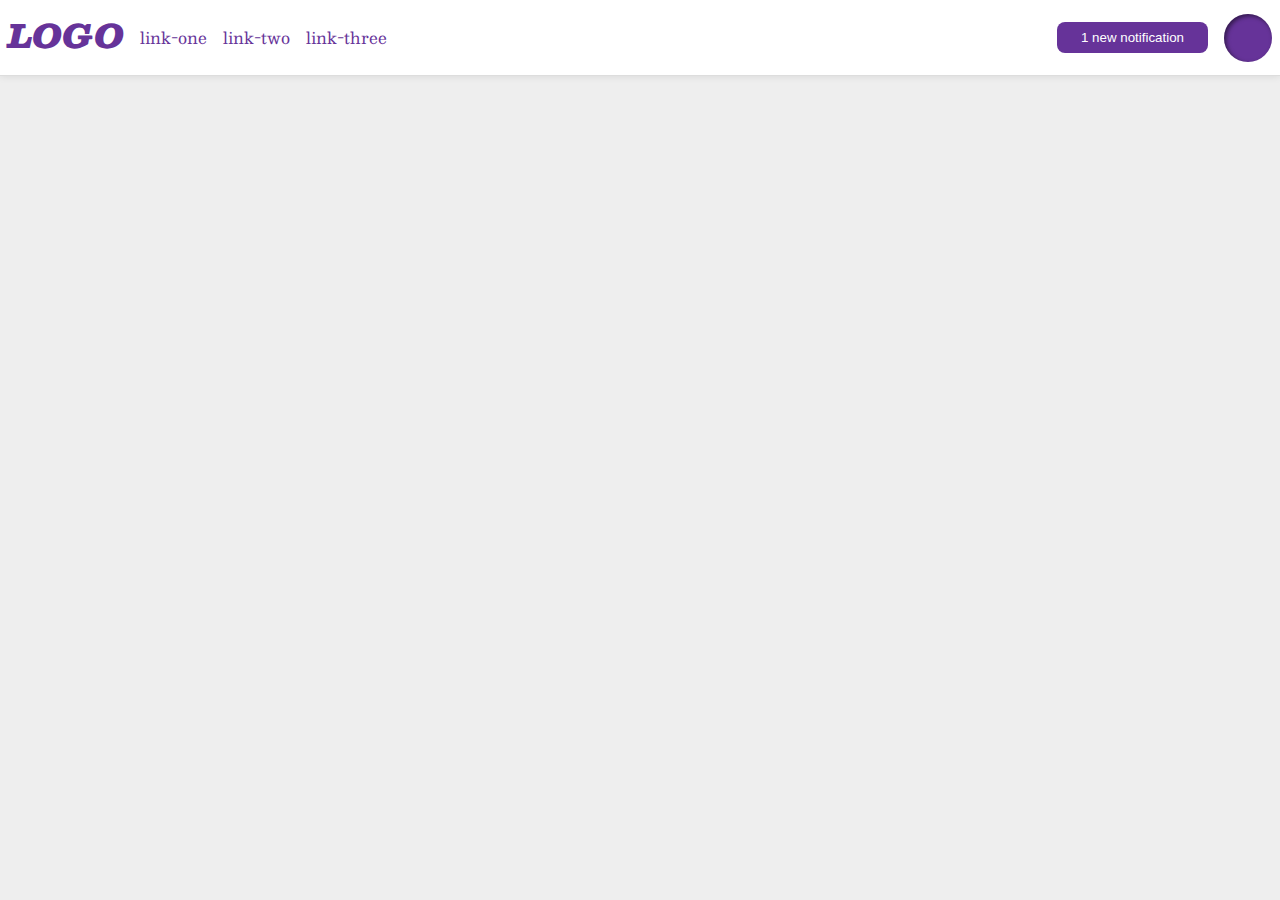
<file: foundations/flex/03-flex-header-2/index.html>
<!DOCTYPE html>
<html lang="en">
  <head>
    <meta charset="UTF-8">
    <meta http-equiv="X-UA-Compatible" content="IE=edge">
    <meta name="viewport" content="width=device-width, initial-scale=1.0">
    <title>Flex Header 2</title>
    <link rel="stylesheet" href="style.css">
  </head>
  <body>
    <div class="header">
      <div class="start">
        <div class="logo">
        LOGO
        </div>
        <ul class="links">
          <li><a href="https://google.com">link-one</a></li>
          <li><a href="https://google.com">link-two</a></li>
          <li><a href="https://google.com">link-three</a></li>
        </ul>
      </div>
      <div class="end">
        <button class="notifications">
        1 new notification
        </button>
        <div class="profile-image"></div>
      </div>
    </div>
  </body>
</html>
</file>
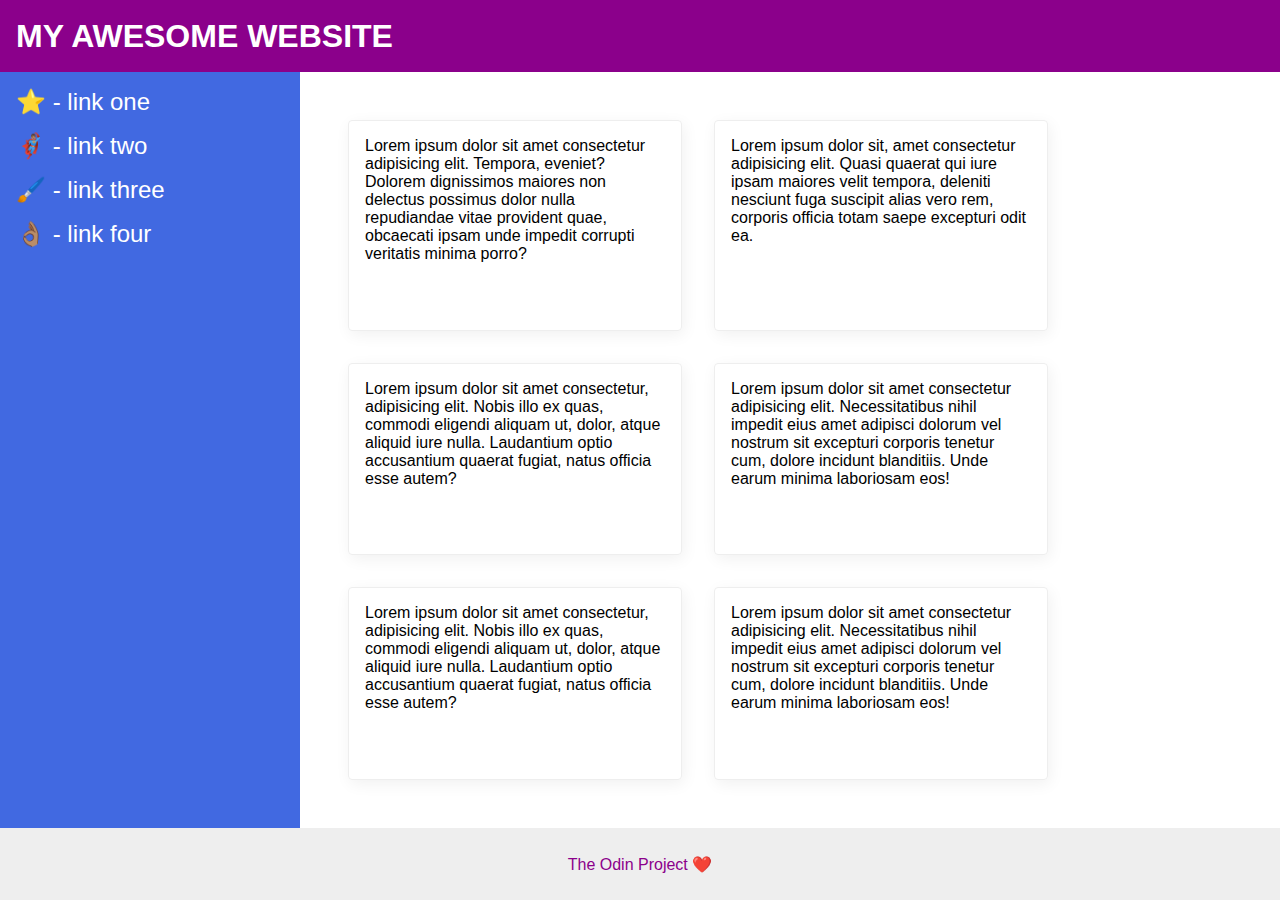
<file: foundations/flex/07-flex-layout-2/index.html>
<!DOCTYPE html>
<html lang="en">
  <head>
    <meta charset="UTF-8">
    <meta http-equiv="X-UA-Compatible" content="IE=edge">
    <meta name="viewport" content="width=device-width, initial-scale=1.0">
    <title>The Holy Grail</title>
    <link rel="stylesheet" href="style.css">
  </head>
  <body>
    <div class="header">
      MY AWESOME WEBSITE
    </div>
    <div class="body">
        <div class="sidebar">
          <ul>
            <li><a href="#">⭐ - link one</a></li>
            <li><a href="#">🦸🏽‍♂️ - link two</a></li>
            <li><a href="#">🖌️ - link three</a></li>
            <li><a href="#">👌🏽 - link four</a></li>
          </ul>
        </div>
        <div class="container">
          <div class="card">Lorem ipsum dolor sit amet consectetur adipisicing elit. Tempora, eveniet? Dolorem dignissimos maiores non delectus possimus dolor nulla repudiandae vitae provident quae, obcaecati ipsam unde impedit corrupti veritatis minima porro?</div>
          <div class="card">Lorem ipsum dolor sit, amet consectetur adipisicing elit. Quasi quaerat qui iure ipsam maiores velit tempora, deleniti nesciunt fuga suscipit alias vero rem, corporis officia totam saepe excepturi odit ea.</div>
          <div class="card">Lorem ipsum dolor sit amet consectetur, adipisicing elit. Nobis illo ex quas, commodi eligendi aliquam ut, dolor, atque aliquid iure nulla. Laudantium optio accusantium quaerat fugiat, natus officia esse autem?</div>
          <div class="card">Lorem ipsum dolor sit amet consectetur adipisicing elit. Necessitatibus nihil impedit eius amet adipisci dolorum vel nostrum sit excepturi corporis tenetur cum, dolore incidunt blanditiis. Unde earum minima laboriosam eos!</div>
          <div class="card">Lorem ipsum dolor sit amet consectetur, adipisicing elit. Nobis illo ex quas, commodi eligendi aliquam ut, dolor, atque aliquid iure nulla. Laudantium optio accusantium quaerat fugiat, natus officia esse autem?</div>
          <div class="card">Lorem ipsum dolor sit amet consectetur adipisicing elit. Necessitatibus nihil impedit eius amet adipisci dolorum vel nostrum sit excepturi corporis tenetur cum, dolore incidunt blanditiis. Unde earum minima laboriosam eos!</div>
        </div>
      </div>
    <div class="footer">
      The Odin Project ❤️
    </div>
  </body>
</html>
</file>
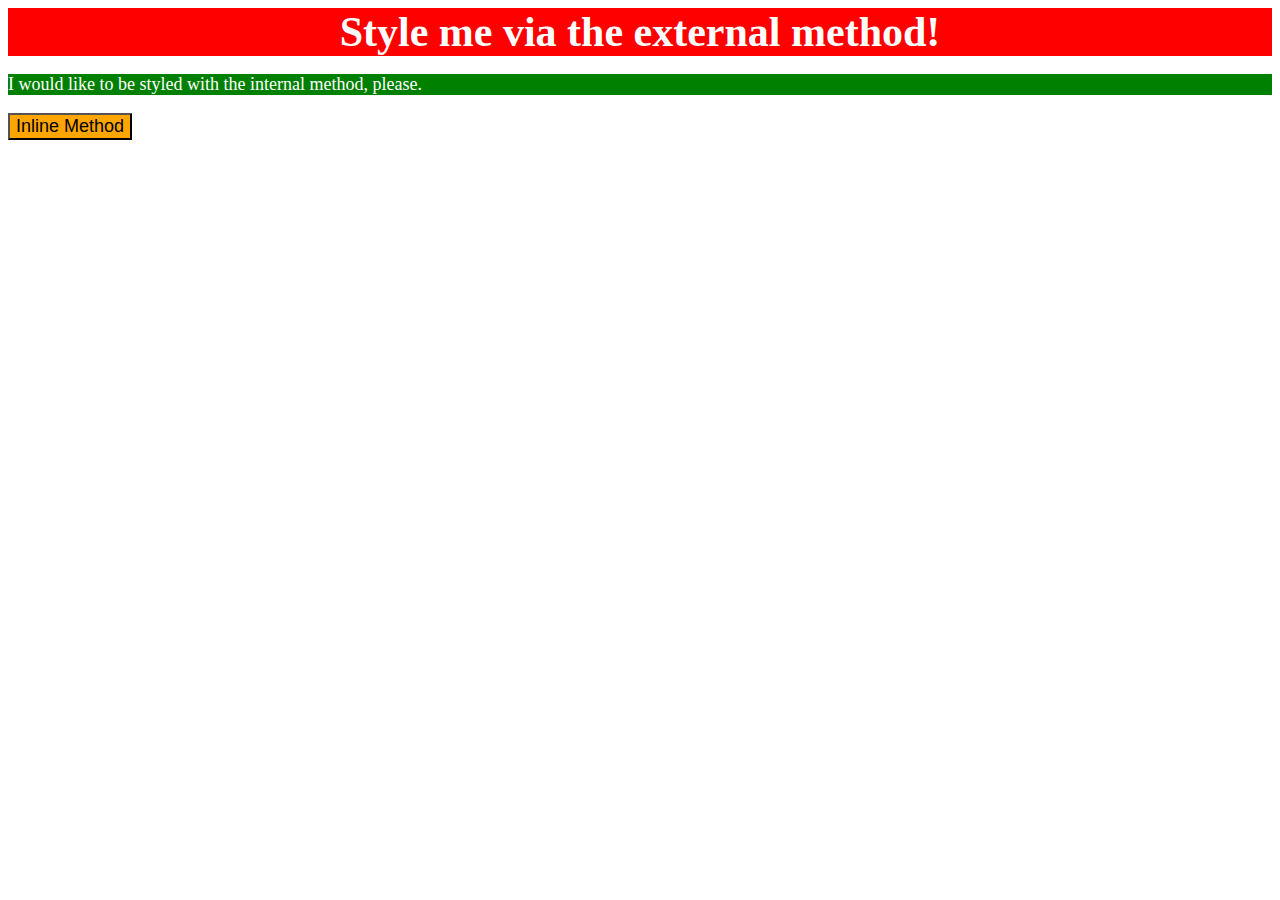
<file: foundations/intro-to-css/01-css-methods/index.html>
<!DOCTYPE html>
<html lang="en">
  <head>
    <meta charset="UTF-8">
    <style>
      p 
      {
        background-color: green;
        text-align: left;
        font-size: 18px;
        font-weight: normal;
        color: white;
        font-family: serif;
      }
    </style>
    <link rel="stylesheet" href="style.css">
    <meta http-equiv="X-UA-Compatible" content="IE=edge">
    <meta name="viewport" content="width=device-width, initial-scale=1.0">
    <title>Methods for Adding CSS</title>
  </head>
  <body>
    <div>Style me via the external method!</div>
    <p>I would like to be styled with the internal method, please.</p>
    <button style="background-color: orange; font-size:18px; font-family: sans-serif;">Inline Method</button>
  </body>
</html>
</file>
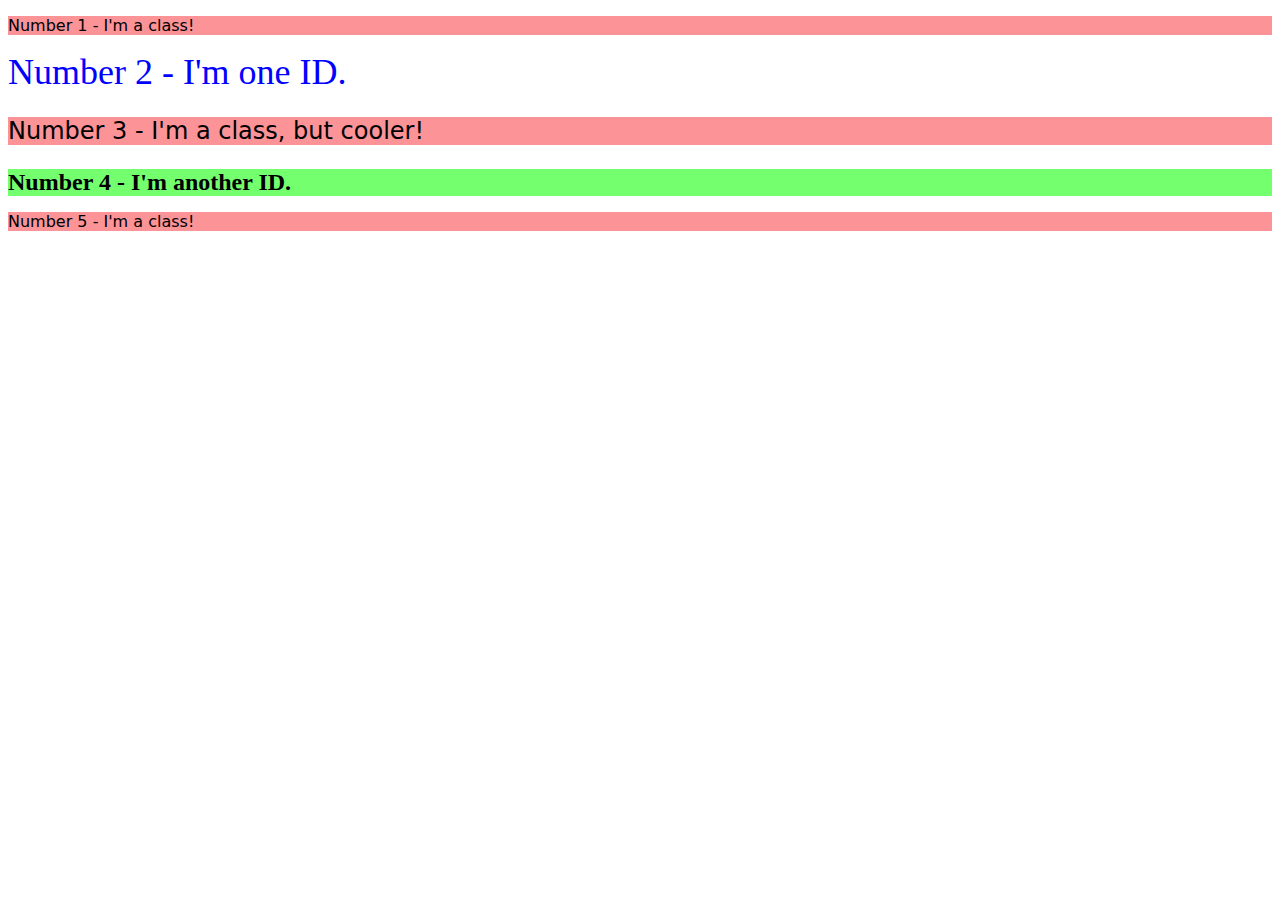
<file: foundations/intro-to-css/02-class-id-selectors/index.html>
<!DOCTYPE html>
<html lang="en">
  <head>
    <meta charset="UTF-8">
    <meta http-equiv="X-UA-Compatible" content="IE=edge">
    <meta name="viewport" content="width=device-width, initial-scale=1.0">
    <title>Class and ID Selectors</title>
    <link rel="stylesheet" href="style.css">
  </head>
  <body>
    <p class="sans-serif">Number 1 - I'm a class!</p>
    <div id="huge">Number 2 - I'm one ID.</div>
    <p class="sans-serif adjust-font-size">Number 3 - I'm a class, but cooler!</p>
    <div id="subsection" class="adjust-font-size">Number 4 - I'm another ID.</div>
    <p class="sans-serif">Number 5 - I'm a class!</p>
  </body>
</html>
</file>
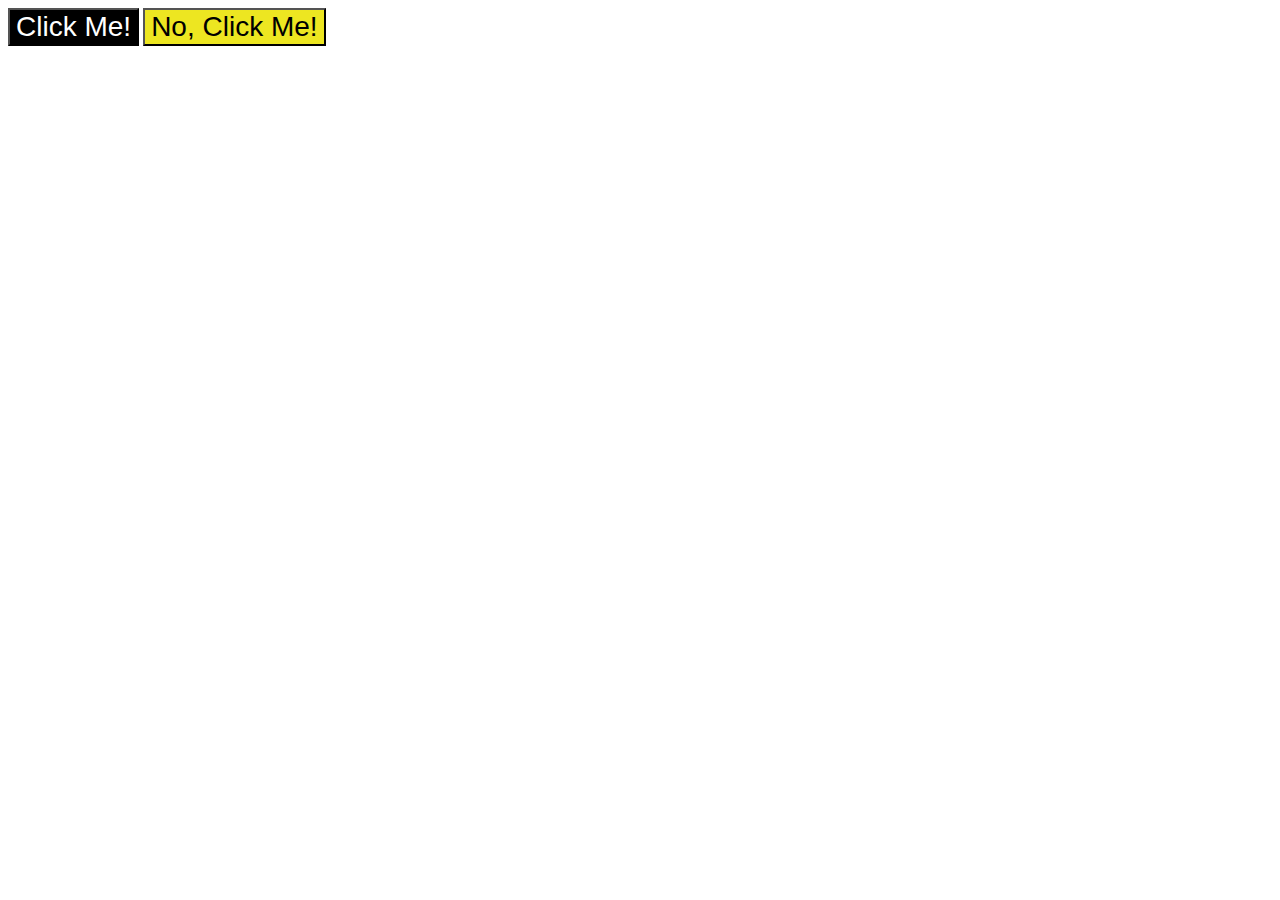
<file: foundations/intro-to-css/03-grouping-selectors/index.html>
<!DOCTYPE html>
<html lang="en">
  <head>
    <meta charset="UTF-8">
    <meta http-equiv="X-UA-Compatible" content="IE=edge">
    <meta name="viewport" content="width=device-width, initial-scale=1.0">
    <title>Grouping Selectors</title>
    <link rel="stylesheet" href="style.css">
  </head>
  <body>
    <button class="typeface-one">Click Me!</button>
    <button class="typeface-two">No, Click Me!</button>
  </body>
</html>
</file>
<file: foundations/flex/03-flex-header-2/style.css>
@import url('https://fonts.googleapis.com/css2?family=Besley:ital,wght@0,400;1,900&display=swap');

body {
  margin: 0;
  background: #eee;
  font-family: Besley, serif;
}

.header {
  background: white;
  border-bottom: 1px solid #ddd;
  box-shadow: 0 0 8px rgba(0,0,0,.1);
  display: flex;
  justify-content: space-between;
  align-items: center;
}

.start {
  display: flex;
  justify-content: flex-start;
  padding: 8px;
  gap: 16px;
}

.end {
  display: flex;
  justify-content: flex-end;
  padding: 8px;
  gap: 16px;
}

.profile-image {
  background: rebeccapurple;
  box-shadow: inset 2px 2px 4px rgba(0,0,0,.5);
  border-radius: 50%;
  width: 48px;
  height: 48px;
}

.logo {
  color: rebeccapurple;
  font-size: 32px;
  font-weight: 900;
  font-style: italic;
}

button {
  border: none;
  border-radius: 8px;
  background: rebeccapurple;
  color: white;
  padding: 8px 24px;
  align-self: center;
}

a {
  text-decoration: none;
  color: rebeccapurple;
}

ul {
  list-style-type: none;
  display: flex;
  gap: 16px;
  padding: 0;
}
</file>
<file: foundations/flex/07-flex-layout-2/style.css>
body {
  font-family: -apple-system, BlinkMacSystemFont, 'Segoe UI', Roboto, Oxygen, Ubuntu, Cantarell, 'Open Sans', 'Helvetica Neue', sans-serif;
  margin: 0;
  min-height: 100vh;
  display: flex;
  flex-direction: column;
}

.header {
  height: 72px;
  background: darkmagenta;
  color: white;
  display: flex;
  align-items: center;
  padding: 0 16px;
  font-size: 32px;
  font-weight: 900;
}

.body {
  flex: 1;
  display: flex;
}

.sidebar {
  width: 300px;
  background: royalblue;
  box-sizing: border-box;
  flex-shrink: 0;
  padding: 16px;
}

ul {
  list-style-type: none;
  margin: 0;
  padding: 0;
}

li {
  margin-bottom: 16px;
}

a {
  color: white;
  text-decoration: none;
  font-size: 24px;
}

.container {
  padding: 48px;
  display: flex;
  flex-wrap: wrap;
  gap: 32px;
}

.card {
  border: 1px solid #eee;
  box-shadow: 2px 4px 16px rgba(0,0,0,.06);
  border-radius: 4px;
  padding: 16px;
  width: 300px;
}

.footer {
  height: 72px;
  background: #eee;
  color: darkmagenta;
  display: flex;
  align-items: center;
  justify-content: center;
}
</file>
<file: foundations/intro-to-css/01-css-methods/style.css>
/* style.css */
div {
    color: white;
    background-color: red;
    font-weight: 900;
    font-size: 42px;
    font-family: serif;
    text-align: center;
}
</file>
<file: foundations/intro-to-css/02-class-id-selectors/style.css>
.sans-serif{
    background-color: rgb(252, 147, 151);
    font-family: Verdana, "DejaVu Sans", sans-serif;
}

.adjust-font-size {
    font-size: 24px;
}

#huge{
    color: rgb(0, 0, 255);
    font-size: 36px;
    font-family: serif
}

#subsection{
    font-size: 24px;
    font-weight: bold;
    background-color: rgb(115, 255, 110);
    }
</file>
<file: foundations/intro-to-css/03-grouping-selectors/style.css>
.typeface-one,
.typeface-two {
    font-size: 28px;
    font-family: Helvetica, 'Times New Roman', serif;
}

.typeface-one {
    background-color: rgb(0, 0, 0);
    color: rgb(255, 255, 255);
}

.typeface-two {
    background-color: hsl(58, 85%, 53%);
}
</file>
